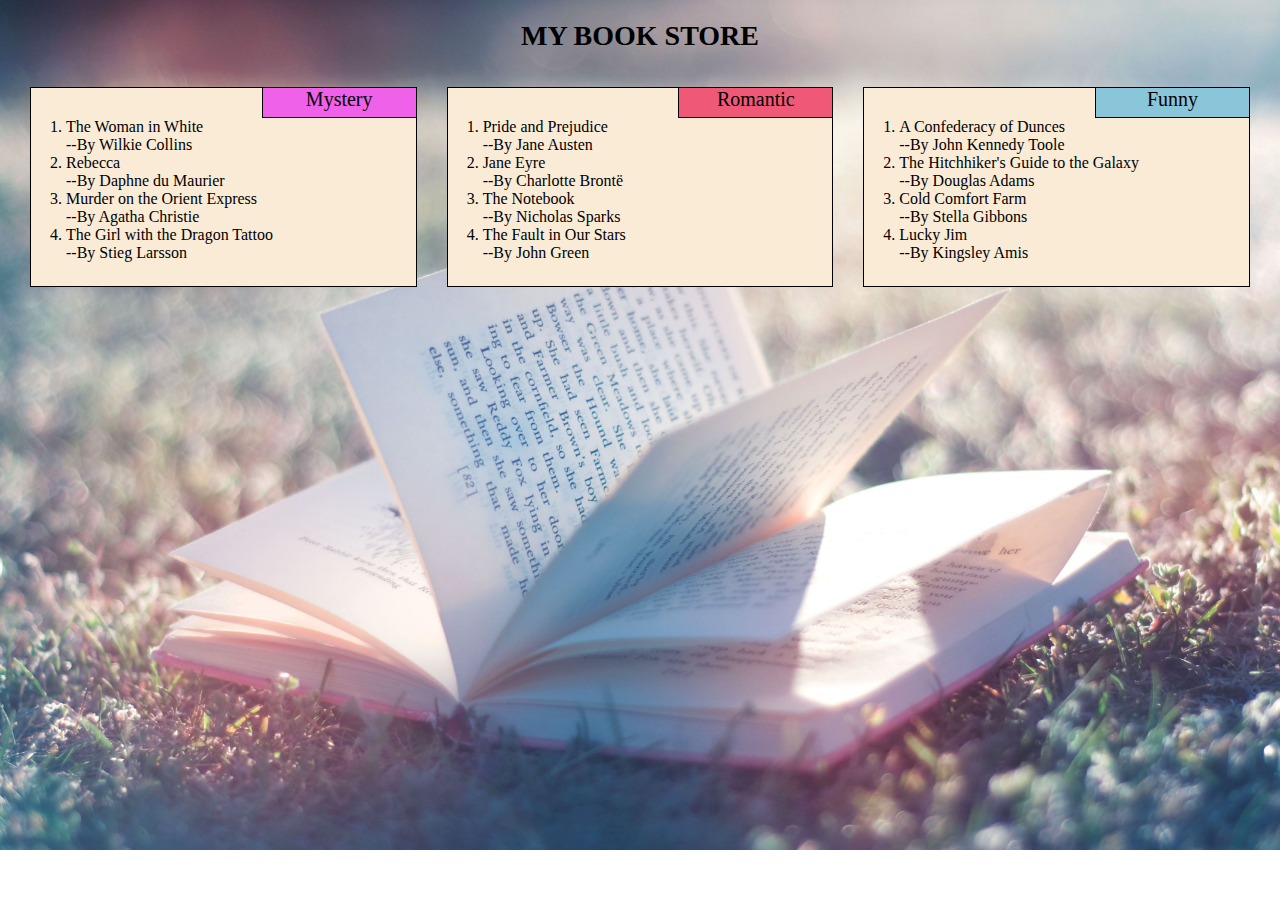
<file: library webpage/index.html>
<!doctype html>
<html>
    <head>
        <meta charset="utf-8">
        <meta name="viewport" content="width=device-width, initial-scale=1">
        <title>Assignment 2</title>
        <link rel="stylesheet" href="style.css">
    </head>
    <body>
        <div class="topic">MY BOOK STORE</div>
        <div class="column1">
            <div class="cont">
                <div class="names1">Mystery</div>
                <div class="text">
                    <ol>
                        <li>The Woman in White </li>
                        --By Wilkie Collins
                        <li>Rebecca </li>
                        --By Daphne du Maurier
                        <li>Murder on the Orient Express</li>
                        --By Agatha Christie
                        <li>The Girl with the Dragon Tattoo</li>
                        --By Stieg Larsson
                    </ol>
                </div>
            </div>
        </div>
        <div class="column2">
            <div class="cont">
                <div class="names2">Romantic</div>
                <div class="text">
                    <ol>
                        <li>Pride and Prejudice</li>
                        --By Jane Austen
                        <li>Jane Eyre</li>
                        --By Charlotte Brontë
                        <li>The Notebook</li>
                        --By Nicholas Sparks
                        <li>The Fault in Our Stars</li>
                        --By John Green
                    </ol>
                </div>
            </div>
        </div>
        <div class="column3">
            <div class="cont">
                <div class="names3">Funny</div>
                <div class="text">
                    <ol>
                        <li>A Confederacy of Dunces</li>
                        --By John Kennedy Toole
                        <li>The Hitchhiker's Guide to the Galaxy</li>
                        --By Douglas Adams
                        <li>Cold Comfort Farm</li>
                        --By Stella Gibbons
                        <li>Lucky Jim</li>
                        --By Kingsley Amis
                    </ol>
                </div>
            </div>
        </div>
    </body>
</html>
</file>
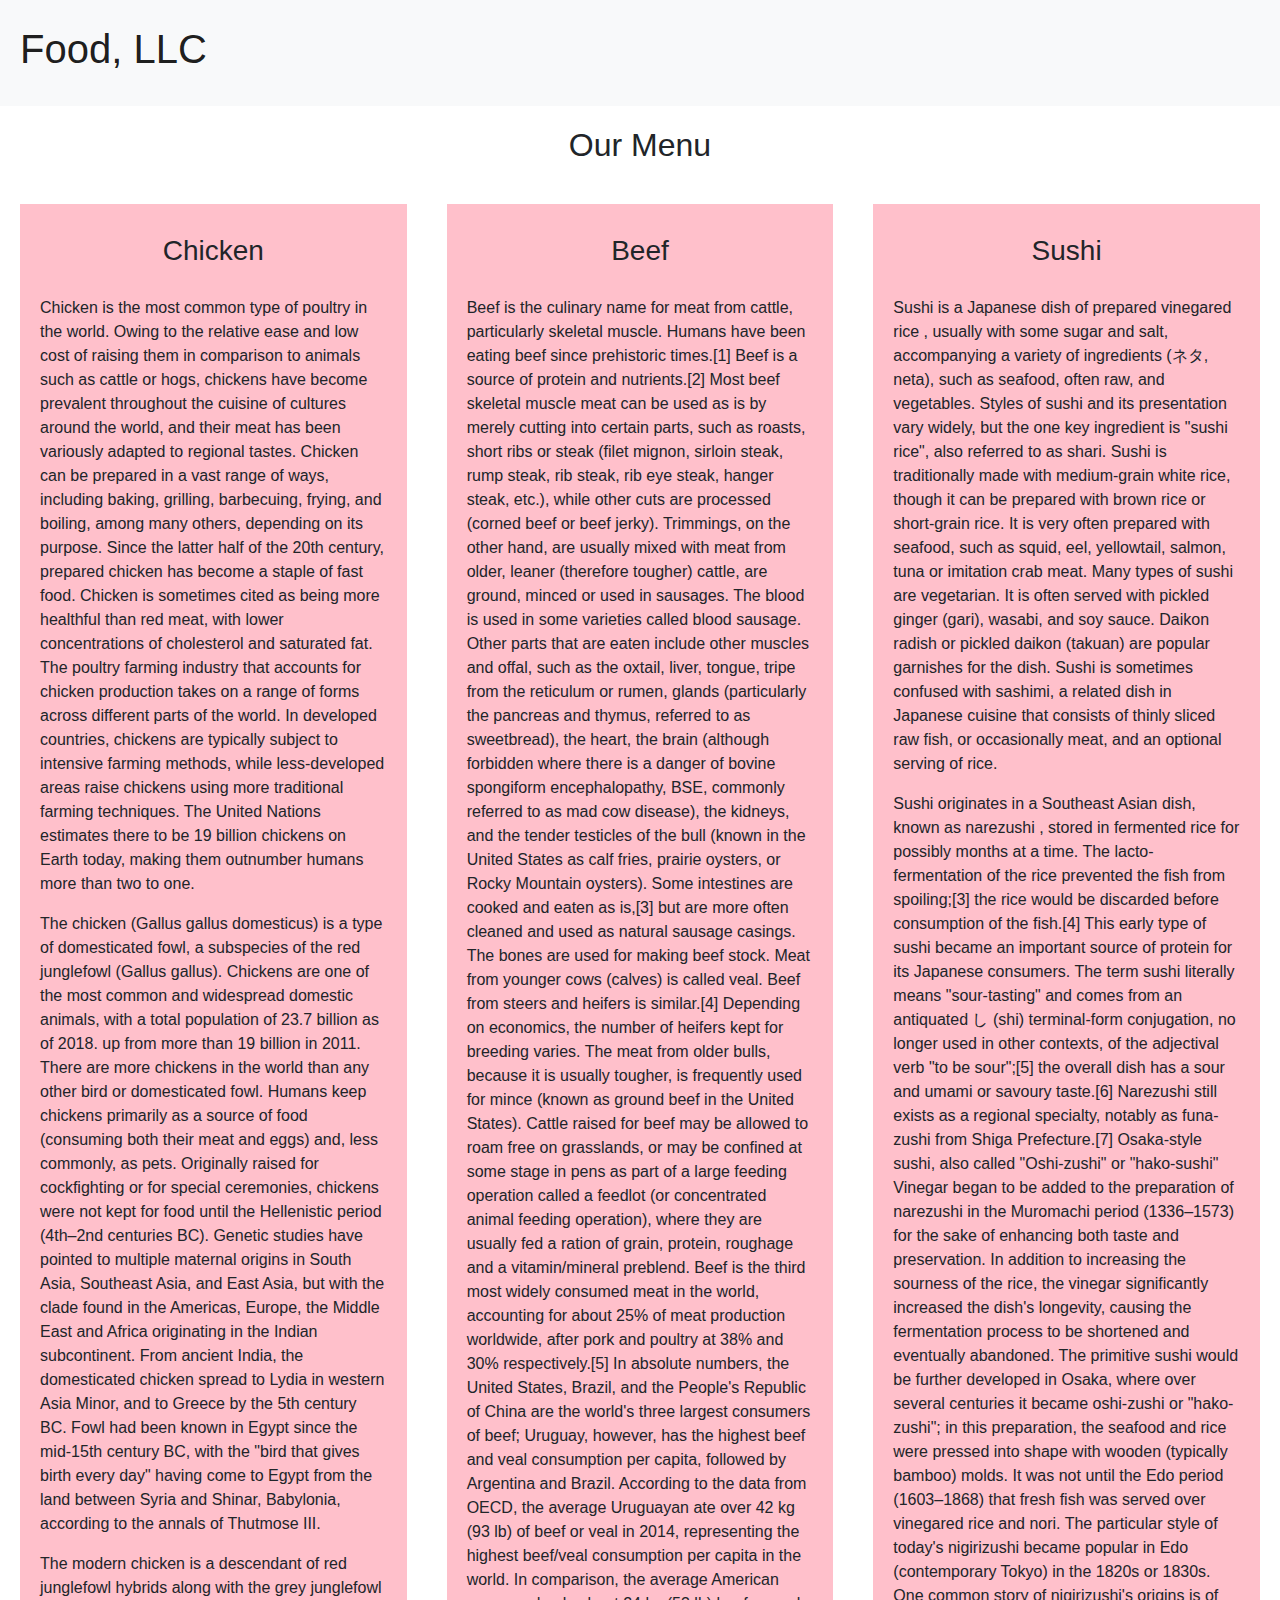
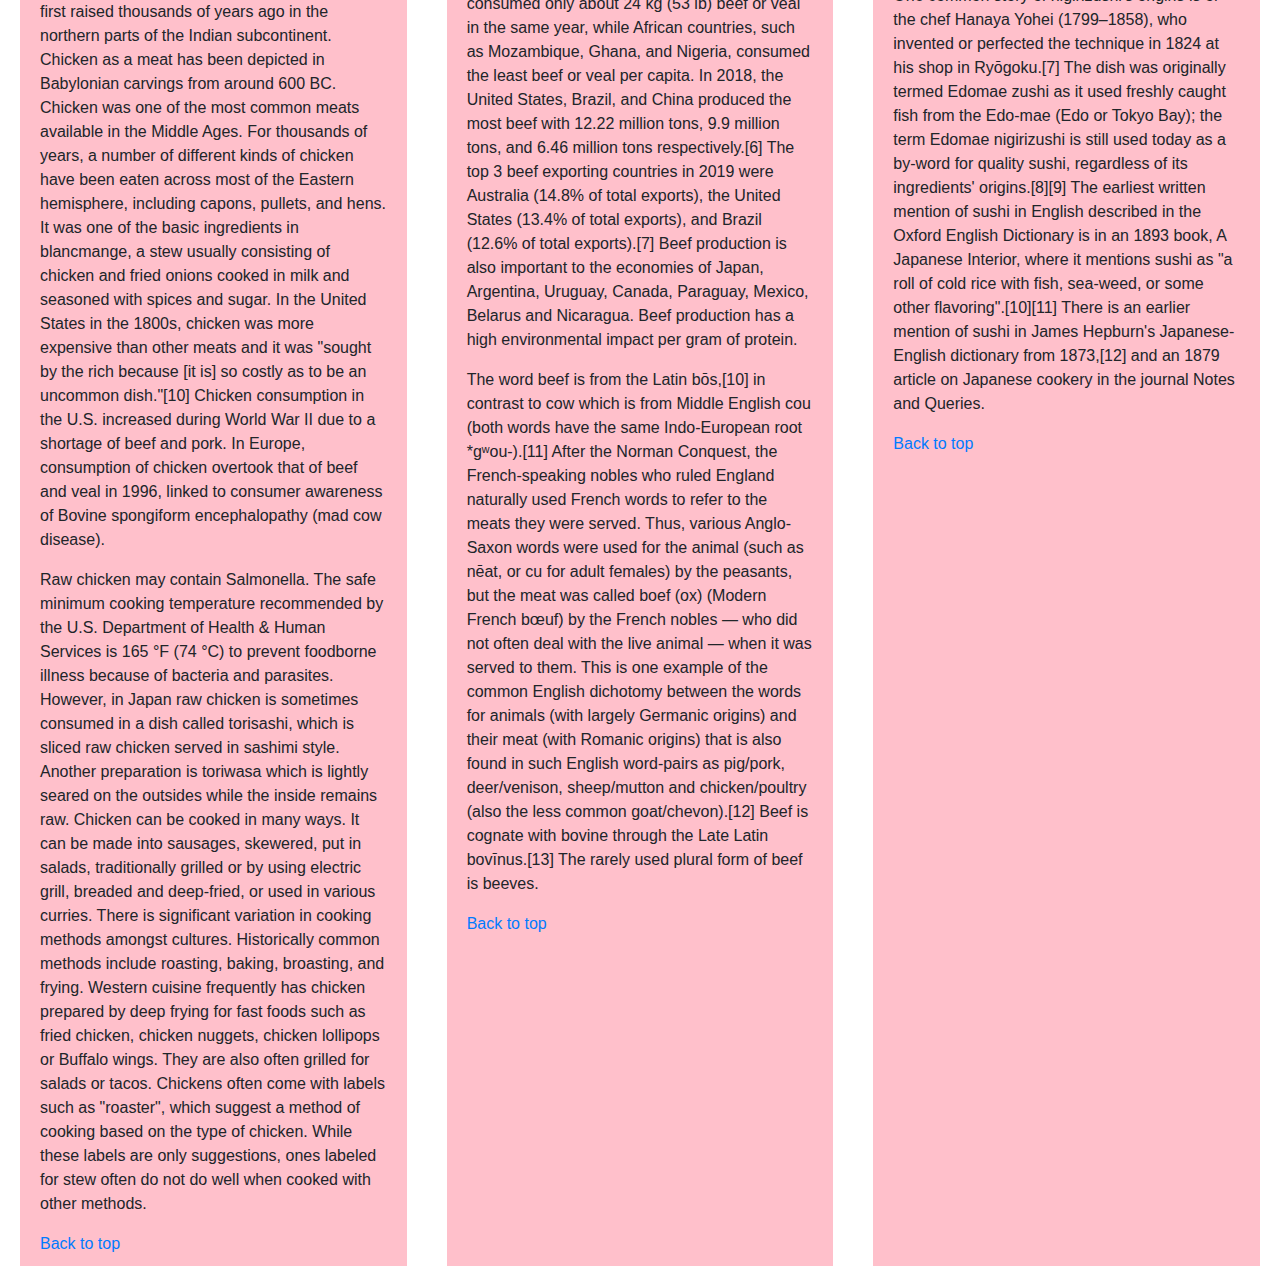
<file: menu_display/index.html>
<!DOCTYPE html>
<html lang="en">
    <head>
        <meta charset="utf-8">
        <meta http-equiv="X-UA-Compatible" content="IE=edge">
        <meta name="viewport" content="width=device-width, initial-scale=1"> 
        <title>Assignment 3</title>
        <link href="css/bootstrap.min.css" rel="stylesheet">
        <link href="style.css" rel="stylesheet">        
    </head>

    <body>
        <nav class="navbar navbar-light bg-light">
            <a class="navbar-brand" href="#"><h1>Food, LLC</h1></a>
            <button class="navbar-toggler d-block d-sm-none bg-primary" type="button" data-toggle="collapse" data-target="#navbarSupportedContent" aria-controls="navbarSupportedContent" aria-expanded="false" aria-label="Toggle navigation">
              <span class="navbar-toggler-icon"></span>
            </button>
            <div class="collapse navbar-collapse" id="navbarSupportedContent">
              <ul class="navbar-nav mr-auto d-block d-sm-none">
                <li class="nav-item bg-primary text-center font-weight-bolder">
                  <a class="nav-link" href="#item1">Chicken </a>
                </li>
                <li class="nav-item bg-primary text-center font-weight-bolder">
                  <a class="nav-link" href="#item2">Beef</a>
                </li>
                <li class="nav-item bg-primary text-center font-weight-bolder">
                    <a class="nav-link" href="#item3">Sushi</a>
                </li>
              </ul>
            </div>
        </nav>
        <div class="text-center menu_title  col-xs-12"  id="top"><h2>Our Menu</h2></div>
        <div class="container-fluid">
          <div class="row">
        <div class="col-xs-12 col-sm-6 col-md-4" id="item1">
          <div class="items">
          <h3 class="topic_title  text-center">Chicken</h3>
          <p >Chicken is the most common type of poultry in the world. Owing to the relative ease and low cost of raising them in comparison to animals such as cattle or hogs, chickens have become prevalent throughout the cuisine of cultures around the world, and their meat has been variously adapted to regional tastes. Chicken can be prepared in a vast range of ways, including baking, grilling, barbecuing, frying, and boiling, among many others, depending on its purpose. Since the latter half of the 20th century, prepared chicken has become a staple of fast food. Chicken is sometimes cited as being more healthful than red meat, with lower concentrations of cholesterol and saturated fat.
            The poultry farming industry that accounts for chicken production takes on a range of forms across different parts of the world. In developed countries, chickens are typically subject to intensive farming methods, while less-developed areas raise chickens using more traditional farming techniques. The United Nations estimates there to be 19 billion chickens on Earth today, making them outnumber humans more than two to one.</p>
            <p>The chicken (Gallus gallus domesticus) is a type of domesticated fowl, a subspecies of the red junglefowl (Gallus gallus). Chickens are one of the most common and widespread domestic animals, with a total population of 23.7 billion as of 2018. up from more than 19 billion in 2011. There are more chickens in the world than any other bird or domesticated fowl. Humans keep chickens primarily as a source of food (consuming both their meat and eggs) and, less commonly, as pets. Originally raised for cockfighting or for special ceremonies, chickens were not kept for food until the Hellenistic period (4th–2nd centuries BC). Genetic studies have pointed to multiple maternal origins in South Asia, Southeast Asia, and East Asia, but with the clade found in the Americas, Europe, the Middle East and Africa originating in the Indian subcontinent. From ancient India, the domesticated chicken spread to Lydia in western Asia Minor, and to Greece by the 5th century BC. Fowl had been known in Egypt since the mid-15th century BC, with the "bird that gives birth every day" having come to Egypt from the land between Syria and Shinar, Babylonia, according to the annals of Thutmose III.
            </p><p>The modern chicken is a descendant of red junglefowl hybrids along with the grey junglefowl first raised thousands of years ago in the northern parts of the Indian subcontinent. Chicken as a meat has been depicted in Babylonian carvings from around 600 BC. Chicken was one of the most common meats available in the Middle Ages. For thousands of years, a number of different kinds of chicken have been eaten across most of the Eastern hemisphere, including capons, pullets, and hens. It was one of the basic ingredients in blancmange, a stew usually consisting of chicken and fried onions cooked in milk and seasoned with spices and sugar. In the United States in the 1800s, chicken was more expensive than other meats and it was "sought by the rich because [it is] so costly as to be an uncommon dish."[10] Chicken consumption in the U.S. increased during World War II due to a shortage of beef and pork. In Europe, consumption of chicken overtook that of beef and veal in 1996, linked to consumer awareness of Bovine spongiform encephalopathy (mad cow disease).
            </p><p>Raw chicken may contain Salmonella. The safe minimum cooking temperature recommended by the U.S. Department of Health & Human Services is 165 °F (74 °C) to prevent foodborne illness because of bacteria and parasites. However, in Japan raw chicken is sometimes consumed in a dish called torisashi, which is sliced raw chicken served in sashimi style. Another preparation is toriwasa which is lightly seared on the outsides while the inside remains raw. Chicken can be cooked in many ways. It can be made into sausages, skewered, put in salads, traditionally grilled or by using electric grill, breaded and deep-fried, or used in various curries. There is significant variation in cooking methods amongst cultures. Historically common methods include roasting, baking, broasting, and frying. Western cuisine frequently has chicken prepared by deep frying for fast foods such as fried chicken, chicken nuggets, chicken lollipops or Buffalo wings. They are also often grilled for salads or tacos. Chickens often come with labels such as "roaster", which suggest a method of cooking based on the type of chicken. While these labels are only suggestions, ones labeled for stew often do not do well when cooked with other methods.
            </p>
            <a href="#top">Back to top</a>
          </div>
          </div>
          <div class="col-xs-12 col-sm-6 col-md-4" id="item2">
            <div class="items">
            <h3 class="topic_title  text-center">Beef</h3>
            <p>Beef is the culinary name for meat from cattle, particularly skeletal muscle. Humans have been eating beef since prehistoric times.[1] Beef is a source of protein and nutrients.[2]

              Most beef skeletal muscle meat can be used as is by merely cutting into certain parts, such as roasts, short ribs or steak (filet mignon, sirloin steak, rump steak, rib steak, rib eye steak, hanger steak, etc.), while other cuts are processed (corned beef or beef jerky). Trimmings, on the other hand, are usually mixed with meat from older, leaner (therefore tougher) cattle, are ground, minced or used in sausages. The blood is used in some varieties called blood sausage. Other parts that are eaten include other muscles and offal, such as the oxtail, liver, tongue, tripe from the reticulum or rumen, glands (particularly the pancreas and thymus, referred to as sweetbread), the heart, the brain (although forbidden where there is a danger of bovine spongiform encephalopathy, BSE, commonly referred to as mad cow disease), the kidneys, and the tender testicles of the bull (known in the United States as calf fries, prairie oysters, or Rocky Mountain oysters). Some intestines are cooked and eaten as is,[3] but are more often cleaned and used as natural sausage casings. The bones are used for making beef stock. Meat from younger cows (calves) is called veal.
              
              Beef from steers and heifers is similar.[4] Depending on economics, the number of heifers kept for breeding varies. The meat from older bulls, because it is usually tougher, is frequently used for mince (known as ground beef in the United States). Cattle raised for beef may be allowed to roam free on grasslands, or may be confined at some stage in pens as part of a large feeding operation called a feedlot (or concentrated animal feeding operation), where they are usually fed a ration of grain, protein, roughage and a vitamin/mineral preblend.
              
              Beef is the third most widely consumed meat in the world, accounting for about 25% of meat production worldwide, after pork and poultry at 38% and 30% respectively.[5] In absolute numbers, the United States, Brazil, and the People's Republic of China are the world's three largest consumers of beef; Uruguay, however, has the highest beef and veal consumption per capita, followed by Argentina and Brazil. According to the data from OECD, the average Uruguayan ate over 42 kg (93 lb) of beef or veal in 2014, representing the highest beef/veal consumption per capita in the world. In comparison, the average American consumed only about 24 kg (53 lb) beef or veal in the same year, while African countries, such as Mozambique, Ghana, and Nigeria, consumed the least beef or veal per capita.
              
              In 2018, the United States, Brazil, and China produced the most beef with 12.22 million tons, 9.9 million tons, and 6.46 million tons respectively.[6] The top 3 beef exporting countries in 2019 were Australia (14.8% of total exports), the United States (13.4% of total exports), and Brazil (12.6% of total exports).[7] Beef production is also important to the economies of Japan, Argentina, Uruguay, Canada, Paraguay, Mexico, Belarus and Nicaragua.
              
              Beef production has a high environmental impact per gram of protein.</p>
            <p>The word beef is from the Latin bōs,[10] in contrast to cow which is from Middle English cou (both words have the same Indo-European root *gʷou-).[11] After the Norman Conquest, the French-speaking nobles who ruled England naturally used French words to refer to the meats they were served. Thus, various Anglo-Saxon words were used for the animal (such as nēat, or cu for adult females) by the peasants, but the meat was called boef (ox) (Modern French bœuf) by the French nobles — who did not often deal with the live animal — when it was served to them. This is one example of the common English dichotomy between the words for animals (with largely Germanic origins) and their meat (with Romanic origins) that is also found in such English word-pairs as pig/pork, deer/venison, sheep/mutton and chicken/poultry (also the less common goat/chevon).[12] Beef is cognate with bovine through the Late Latin bovīnus.[13] The rarely used plural form of beef is beeves.</p>
            <a href="#top">Back to top</a>
          </div>
          </div>
          <div class="clearfix"></div>
          <div class="ol-xs-12 col-sm-12 col-md-4" id="item3">
            <div class="items">
            <h3 class="topic_title  text-center">Sushi</h3>
            <p>Sushi is a Japanese dish of prepared vinegared rice , usually with some sugar and salt, accompanying a variety of ingredients (ネタ, neta), such as seafood, often raw, and vegetables. Styles of sushi and its presentation vary widely, but the one key ingredient is "sushi rice", also referred to as shari.

              Sushi is traditionally made with medium-grain white rice, though it can be prepared with brown rice or short-grain rice. It is very often prepared with seafood, such as squid, eel, yellowtail, salmon, tuna or imitation crab meat. Many types of sushi are vegetarian. It is often served with pickled ginger (gari), wasabi, and soy sauce. Daikon radish or pickled daikon (takuan) are popular garnishes for the dish.
              
              Sushi is sometimes confused with sashimi, a related dish in Japanese cuisine that consists of thinly sliced raw fish, or occasionally meat, and an optional serving of rice.</p>
              <p>Sushi originates in a Southeast Asian dish, known as narezushi , stored in fermented rice for possibly months at a time. The lacto-fermentation of the rice prevented the fish from spoiling;[3] the rice would be discarded before consumption of the fish.[4] This early type of sushi became an important source of protein for its Japanese consumers. The term sushi literally means "sour-tasting" and comes from an antiquated し (shi) terminal-form conjugation, no longer used in other contexts, of the adjectival verb "to be sour";[5] the overall dish has a sour and umami or savoury taste.[6] Narezushi still exists as a regional specialty, notably as funa-zushi from Shiga Prefecture.[7]


                Osaka-style sushi, also called "Oshi-zushi" or "hako-sushi"
                Vinegar began to be added to the preparation of narezushi in the Muromachi period (1336–1573) for the sake of enhancing both taste and preservation. In addition to increasing the sourness of the rice, the vinegar significantly increased the dish's longevity, causing the fermentation process to be shortened and eventually abandoned. The primitive sushi would be further developed in Osaka, where over several centuries it became oshi-zushi or "hako-zushi"; in this preparation, the seafood and rice were pressed into shape with wooden (typically bamboo) molds.
                
                It was not until the Edo period (1603–1868) that fresh fish was served over vinegared rice and nori. The particular style of today's nigirizushi became popular in Edo (contemporary Tokyo) in the 1820s or 1830s. One common story of nigirizushi's origins is of the chef Hanaya Yohei (1799–1858), who invented or perfected the technique in 1824 at his shop in Ryōgoku.[7] The dish was originally termed Edomae zushi as it used freshly caught fish from the Edo-mae (Edo or Tokyo Bay); the term Edomae nigirizushi is still used today as a by-word for quality sushi, regardless of its ingredients' origins.[8][9]
                
                The earliest written mention of sushi in English described in the Oxford English Dictionary is in an 1893 book, A Japanese Interior, where it mentions sushi as "a roll of cold rice with fish, sea-weed, or some other flavoring".[10][11] There is an earlier mention of sushi in James Hepburn's Japanese-English dictionary from 1873,[12] and an 1879 article on Japanese cookery in the journal Notes and Queries.</p>
            <a href="#top">Back to top</a>
          </div>
        </div>
        </div>
        </div>
        <script src="js/jquery-3.5.1.min.js"></script>
        <script src="js/bootstrap.min.js"></script>
    </body>
</html>
</file>
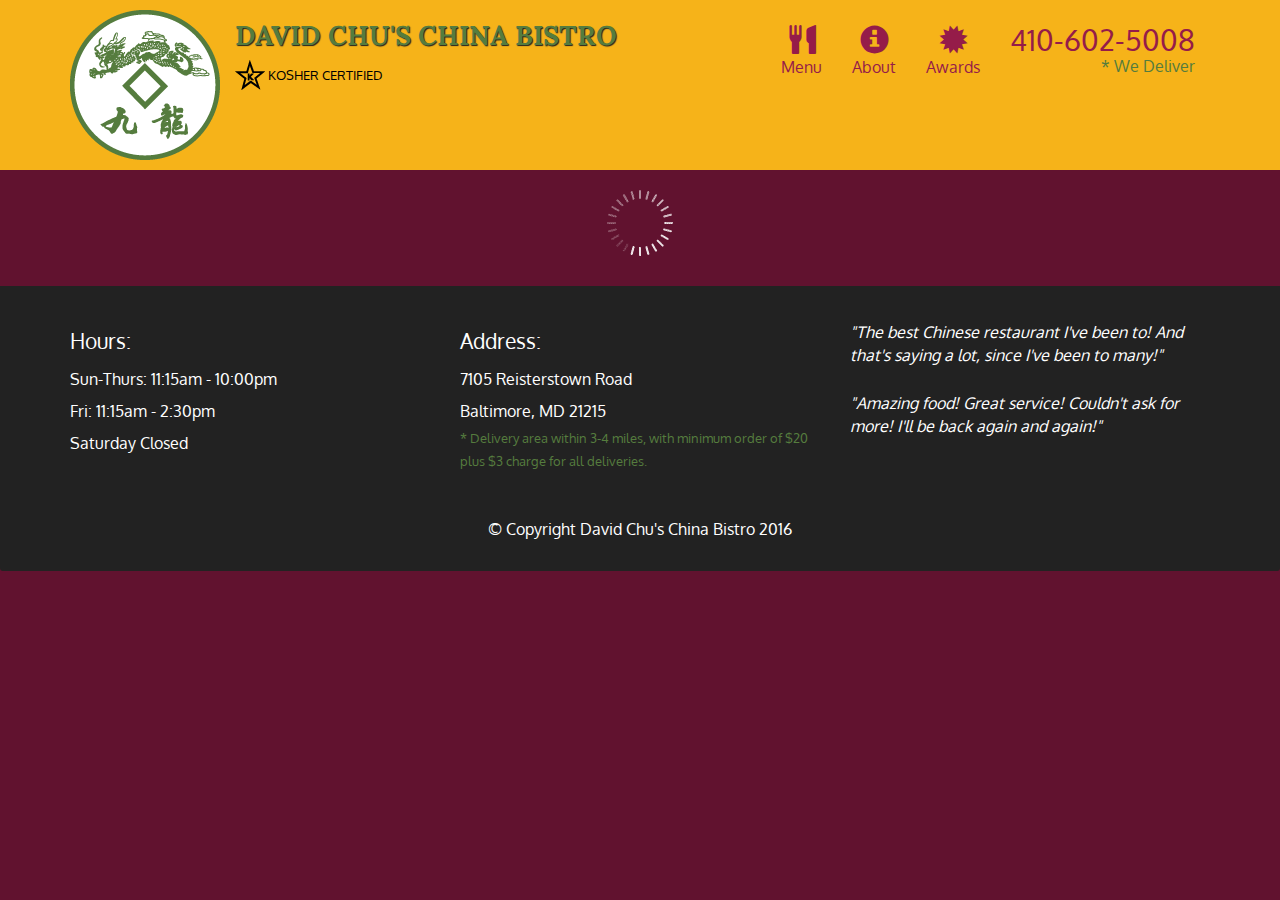
<file: restaurants_webpage/index.html>
<!doctype html>
<html lang="en">
  <head>
    <meta charset="utf-8">
    <meta http-equiv="X-UA-Compatible" content="IE=edge">
    <meta name="viewport" content="width=device-width, initial-scale=1">
    <title>David Chu's China Bistro</title>
    <link rel="stylesheet" href="css/bootstrap.min.css">
    <link rel="stylesheet" href="css/styles.css">
    <link href='https://fonts.googleapis.com/css?family=Oxygen:400,300,700' rel='stylesheet' type='text/css'>
    <link href='https://fonts.googleapis.com/css?family=Lora' rel='stylesheet' type='text/css'>
  </head>
<body>
  <header>
    <nav id="header-nav" class="navbar navbar-default">
      <div class="container">
        <div class="navbar-header">
          <a href="index.html" class="pull-left visible-md visible-lg">
            <div id="logo-img" alt="Logo image"></div>
          </a>

          <div class="navbar-brand">
            <a href="index.html"><h1>David Chu's China Bistro</h1></a>
            <p>
              <img src="images/star-k-logo.png" alt="Kosher certification">
              <span>Kosher Certified</span>
            </p>
          </div>

          <button id="navbarToggle" type="button" class="navbar-toggle collapsed" data-toggle="collapse" data-target="#collapsable-nav" aria-expanded="false">
            <span class="sr-only">Toggle navigation</span>
            <span class="icon-bar"></span>
            <span class="icon-bar"></span>
            <span class="icon-bar"></span>
          </button>
        </div>
        
        <div id="collapsable-nav" class="collapse navbar-collapse">
           <ul id="nav-list" class="nav navbar-nav navbar-right">
            <li id="navHomeButton" class="visible-xs active">
              <a href="index.html">
                <span class="glyphicon glyphicon-home"></span> Home</a>
            </li>
            <li id="navMenuButton">
              <a href="#" onclick="$dc.loadMenuCategories();">
                <span class="glyphicon glyphicon-cutlery"></span><br class="hidden-xs"> Menu</a>
            </li>
            <li>
              <a href="#">
                <span class="glyphicon glyphicon-info-sign"></span><br class="hidden-xs"> About</a>
            </li>
            <li>
              <a href="#">
                <span class="glyphicon glyphicon-certificate"></span><br class="hidden-xs"> Awards</a>
            </li>
            <li id="phone" class="hidden-xs">
              <a href="tel:410-602-5008">
                <span>410-602-5008</span></a><div>* We Deliver</div>
            </li>
          </ul><!-- #nav-list -->
        </div><!-- .collapse .navbar-collapse -->
      </div><!-- .container -->
    </nav><!-- #header-nav -->
  </header>

  <div id="call-btn" class="visible-xs">
    <a class="btn" href="tel:410-602-5008">
    <span class="glyphicon glyphicon-earphone"></span>
    410-602-5008
    </a>
  </div>
  <div id="xs-deliver" class="text-center visible-xs">* We Deliver</div>

  <div id="main-content" class="container"></div>

  <footer class="panel-footer">
    <div class="container">
      <div class="row">
        <section id="hours" class="col-sm-4">
          <span>Hours:</span><br>
          Sun-Thurs: 11:15am - 10:00pm<br>
          Fri: 11:15am - 2:30pm<br>
          Saturday Closed
          <hr class="visible-xs">
        </section>
        <section id="address" class="col-sm-4">
          <span>Address:</span><br>
          7105 Reisterstown Road<br>
          Baltimore, MD 21215
          <p>* Delivery area within 3-4 miles, with minimum order of $20 plus $3 charge for all deliveries.</p>
          <hr class="visible-xs">
        </section>
        <section id="testimonials" class="col-sm-4">
          <p>"The best Chinese restaurant I've been to! And that's saying a lot, since I've been to many!"</p>
          <p>"Amazing food! Great service! Couldn't ask for more! I'll be back again and again!"</p>
        </section>
      </div>
      <div class="text-center">&copy; Copyright David Chu's China Bistro 2016</div>
    </div>
  </footer>

  <!-- jQuery (Bootstrap JS plugins depend on it) -->
  <script src="js/jquery-2.1.4.min.js"></script>
  <script src="js/bootstrap.min.js"></script>
  <script src="js/ajax-utils.js"></script>
  <script src="js/script.js"></script>
</body>
</html>
</file>
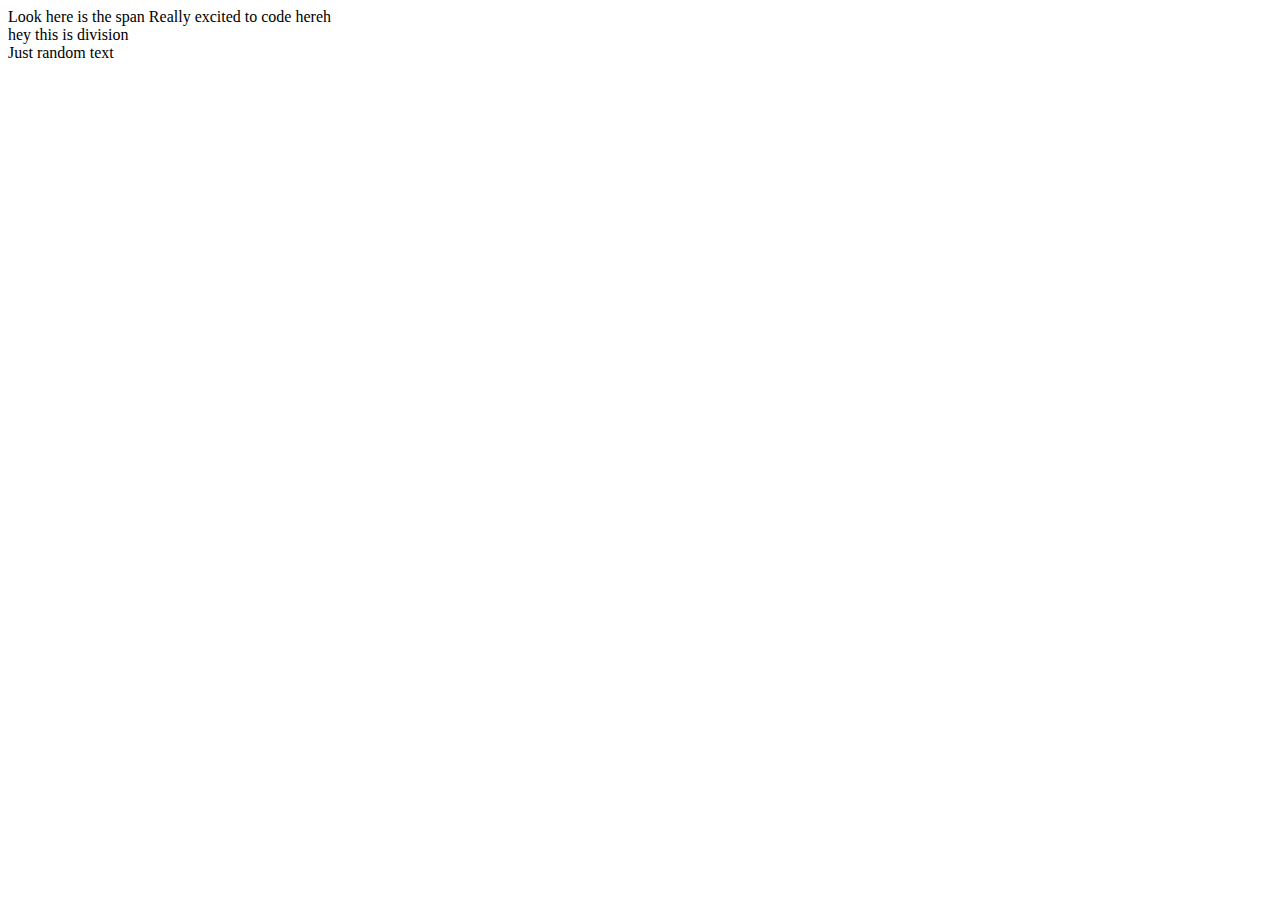
<file: site/index.html>
<!DOCTYPE html>
<html>
<head>
    <title>My web page</title>
</head>
<body>
    <span>Look here is the span</span>
    Really excited to code hereh
    <div>hey this is division</div>
    Just random text
</body>
</html>
</file>
<file: library webpage/style.css>
.topic{
    text-align: center;
    font-size: 1.75em;
    font-family: cursive;
    margin: 20px;
    font-weight: bolder;
}
*{
    box-sizing: border-box;
    margin:0;
    padding:0;
}
body{
    margin:15px;
    background-image: url("book4.jpg") ;
    background-repeat: no-repeat;
    background-size: cover;
}
.cont{
    margin: 15px 15px 15px 15px;    
    border: 1px solid black;
    background-color: antiquewhite;
    height: 200px;
    
}
.names1, .names2, .names3{
    float: right;
    margin: 0px;
    border-left: 1px solid black;
    border-bottom: 1px solid black;
    width: 40%;
    height: 30px;
    font-family: cursive;
    text-align: center;
}
.names1{
    background-color: rgba(233, 28, 240, 0.671);
    font-size: 1.25em;
}
.names2{
    background-color: rgba(235, 34, 84, 0.733);
    font-size: 1.25em;
}
.names3{
    background-color: rgba(81, 180, 219, 0.664);
    font-size: 1.25em;
}
.text{
    clear: right;
    margin-left:35px;
}
@media (min-width: 992px)
{
    .column1{
        float: left;
        width: 33.33%;
    }
    .column2{
        float: left;
        width: 33.33%;
    }
    .column3{
        float: left;
        width: 33.33%;
    }
}
@media (min-width: 768px) and (max-width: 991px)
{
    .column1{
        float: left;
        width: 50%;
    }
    .column2{
        float: left;
        width: 50%;
    }
    .column3{
        float: left;
        width: 100%;
    }
}
@media (max-width: 767px)
{
    .column1{
        float: left;
        width: 100%;
    }
    .column2{
        float: left;
        width: 100%;
    }
    .column3{
        float: left;
        width: 100%;
    }
</file>
<file: menu_display/style.css>
.items{
    background-color: pink;
    padding: 10px 20px 10px 20px;
    height: 100%;
}
.menu_title{
    margin: 20px;
}
.topic_title{
    padding: 20px;
}
.navbar{
    padding: 0;
}
h1{
    padding : 20px;
}
*{
    box-sizing: border-box;
}
#item1{
    padding: 20px;
}

#item2{
    padding: 20px;
}

#item3{
    padding: 20px;
}
</file>
<file: restaurants_webpage/css/styles.css>
body {
  font-size: 16px;
  color: #fff;
  background-color: #61122f;
  font-family: 'Oxygen', sans-serif;
}

/** HEADER **/
#header-nav {
  background-color: #f6b319;
  border-radius: 0;
  border: 0;
}

#logo-img {
  background: url('../images/restaurant-logo_large.png') no-repeat;
  width: 150px;
  height: 150px;
  margin: 10px 15px 10px 0;
}

.navbar-brand {
  padding-top: 25px;
}
.navbar-brand h1 { /* Restaurant name */
  font-family: 'Lora', serif;
  color: #557c3e;
  font-size: 1.5em;
  text-transform: uppercase;
  font-weight: bold;
  text-shadow: 1px 1px 1px #222;
  margin-top: 0;
  margin-bottom: 0;
  line-height: .75;
}
.navbar-brand a:hover, .navbar-brand a:focus {
  text-decoration: none;
}
.navbar-brand p { /* Kosher cert */
  color: #000;
  text-transform: uppercase;
  font-size: .7em;
  margin-top: 15px;
}
.navbar-brand p span { /* Star-K */
  vertical-align: middle;
}

#nav-list {
  margin-top: 10px;
}
#nav-list a {
  color: #951C49;
  text-align: center;
}
#nav-list a:hover {
  background: #E7E7E7;
}
#nav-list a span {
  font-size: 1.8em;
}

#phone {
  margin-top: 5px;
}
#phone a { /* Phone number */
  text-align: right;
  padding-bottom: 0;
}
#phone div { /* We Deliver */
  color: #557c3e;
  text-align: right;
  padding-right: 15px;
}

.navbar-header button.navbar-toggle, .navbar-header .icon-bar {
  border: 1px solid #61122f;
}
.navbar-header button.navbar-toggle {
  clear: both;
  margin-top: -30px;
}
/* END HEADER */

/* FOOTER */
.panel-footer {
  margin-top: 30px;
  padding-top: 35px;
  padding-bottom: 30px;
  background-color: #222;
  border-top: 0;
}
.panel-footer div.row {
  margin-bottom: 35px;
}
#hours, #address {
  line-height: 2;
}
#hours > span, #address > span {
  font-size: 1.3em;
}
#address p {
  color: #557c3e;
  font-size: .8em;
  line-height: 1.8;
}
#testimonials {
  font-style: italic;
}
#testimonials p:nth-child(2) {
  margin-top: 25px;
}
/* END FOOTER */



/* HOME PAGE */
.container .jumbotron {
  box-shadow: 0 0 50px #3F0C1F;
  border: 2px solid #3F0C1F;
}

#menu-tile, #specials-tile, #map-tile {
  height: 250px;
  width: 100%;
  margin-bottom: 15px;
  position: relative;
  border: 2px solid #3F0C1F;
  overflow: hidden;
}
#menu-tile:hover, #specials-tile:hover, #map-tile:hover {
  box-shadow: 0 1px 5px 1px #cccccc;
}
#menu-tile {
  background: url('../images/menu-tile.jpg') no-repeat;
  background-position: center;
}
#specials-tile {
  background: url('../images/specials-tile.jpg') no-repeat;
  background-position: center;
}
#menu-tile span, #specials-tile span, #map-tile span {
  position: absolute;
  bottom: 0;
  right: 0;
  width: 100%;
  text-align: center;
  font-size: 1.6em;
  text-transform: uppercase;
  background-color: #000;
  color: #fff;
  opacity: .8;
}
/* END HOME PAGE */

/* MENU CATEGORIES PAGE */
.category-tile { 
  position: relative;
  border: 2px solid #3F0C1F;
  overflow: hidden;
  width: 200px;
  height: 200px;
  margin: 0 auto 15px;
}
.category-tile span {
  position: absolute;
  bottom: 0;
  right: 0;
  width: 100%;
  text-align: center;
  font-size: 1.2em;
  text-transform: uppercase;
  background-color: #000;
  color: #fff;
  opacity: .8;
}
.category-tile:hover {
  box-shadow: 0 1px 5px 1px #cccccc;
}

#menu-categories-title + div {
  margin-bottom: 50px;
}
/* END MENU CATEGORIES PAGE */

/* SINGLE CATEGORY PAGE */
.menu-item-tile {
  margin-bottom: 25px;
}
.menu-item-tile hr {
  width: 80%;
}
.menu-item-tile .menu-item-price {
  font-size: 1.1em;
  text-align: right;
  margin-top: -15px;
  margin-right: -15px;
}
.menu-item-tile .menu-item-price span {
  font-size: .6em;
}
.menu-item-photo {
  position: relative;
  border: 2px solid #3F0C1F; 
  overflow: hidden;
  padding: 0;
  margin-right: -15px;
  margin-left: auto;
  margin-bottom: 20px;
  max-width: 250px;
}
.menu-item-photo div {
  position: absolute;
  bottom: 0;
  right: 0;
  width: 80px;
  background-color: #557c3e;
  text-align: center;
}
.menu-item-description {
  padding-right: 30px;
}
h3.menu-item-title {
  margin: 0 0 10px;
}
.menu-item-details {
  font-size: .9em;
  font-style: italic;
}
/* END SINGLE CATEGORY PAGE */


/********** Large devices only **********/
@media (min-width: 1200px) {
  .container .jumbotron {
    background: url('../images/jumbotron_1200.jpg') no-repeat;
    height: 675px;
  }
}

/********** Medium devices only **********/
@media (min-width: 992px) and (max-width: 1199px) {
  /* Header */
  #logo-img {
    background: url('../images/restaurant-logo_medium.png') no-repeat;
    width: 100px;
    height: 100px;
    margin: 5px 5px 5px 0;
  }
  /* End Header */

  /* Home Page */
  .container .jumbotron {
    background: url('../images/jumbotron_992.jpg') no-repeat;
    height: 558px;
  }
  /* End Home Page */
}

/********** Small devices only **********/
@media (min-width: 768px) and (max-width: 991px) {
  /* Home Page */
  .container .jumbotron {
    background: url('../images/jumbotron_768.jpg') no-repeat;
    height: 432px;
  }
  /* End Home Page */
}

/********** Extra small devices only **********/
@media (max-width: 767px) {
  /* Header */
  .navbar-brand {
    padding-top: 10px;
    height: 80px;
  }
  .navbar-brand h1 { /* Restaurant name */
    padding-top: 10px;
    font-size: 5vw; /* 1vw = 1% of viewport width */
  }
  .navbar-brand p { /* Kosher cert */
    font-size: .6em;
    margin-top: 12px;
  }
  .navbar-brand p img { /* Star-K */
    height: 20px;
  }

  #collapsable-nav a { /* Collapsed nav menu text */
    font-size: 1.2em;
  }
  #collapsable-nav a span { /* Collapsed nav menu glyph */
    font-size: 1em;
    margin-right: 5px;
  }

  #call-btn > a {
    font-size: 1.5em;
    display: block;
    margin: 0 20px;
    padding: 10px;
    border: 2px solid #fff;
    background-color: #f6b319;
    color: #951c49;
  }
  #xs-deliver {
    margin-top: 5px;
    font-size: .7em;
    letter-spacing: .1em;
    text-transform: uppercase;
  }
  /* End Header */

  /* Footer */
  .panel-footer section {
    margin-bottom: 30px;
    text-align: center;
  }
  .panel-footer section:nth-child(3) {
    margin-bottom: 0; /* margin already exists on the whole row */
  }
  .panel-footer section hr {
    width: 50%;
  }
  /* End Footer */

  /* Home Page */
  .container .jumbotron {
    margin-top: 30px;
    padding: 0;
  }
  #menu-tile, #specials-tile {
    width: 360px;
    margin: 0 auto 15px;
  }

  .menu-item-photo {
    margin-right: auto;
  }
  .menu-item-tile .menu-item-price {
    text-align: center;
  }
  .menu-item-description {
    text-align: center;;
  }
}


/********** Super extra small devices Only :-) (e.g., iPhone 4) **********/
@media (max-width: 479px) {
  /* Header */
  .navbar-brand h1 { /* Restaurant name */
    padding-top: 5px;
    font-size: 6vw;
  }
  /* End Header */
  
  /* Home page */
  #menu-tile, #specials-tile {
    width: 280px;
    margin: 0 auto 15px;
  }

  .col-xxs-12 {
    position: relative;
    min-height: 1px;
    padding-right: 15px;
    padding-left: 15px;
    float: left;
    width: 100%;
  }
}
</file>
